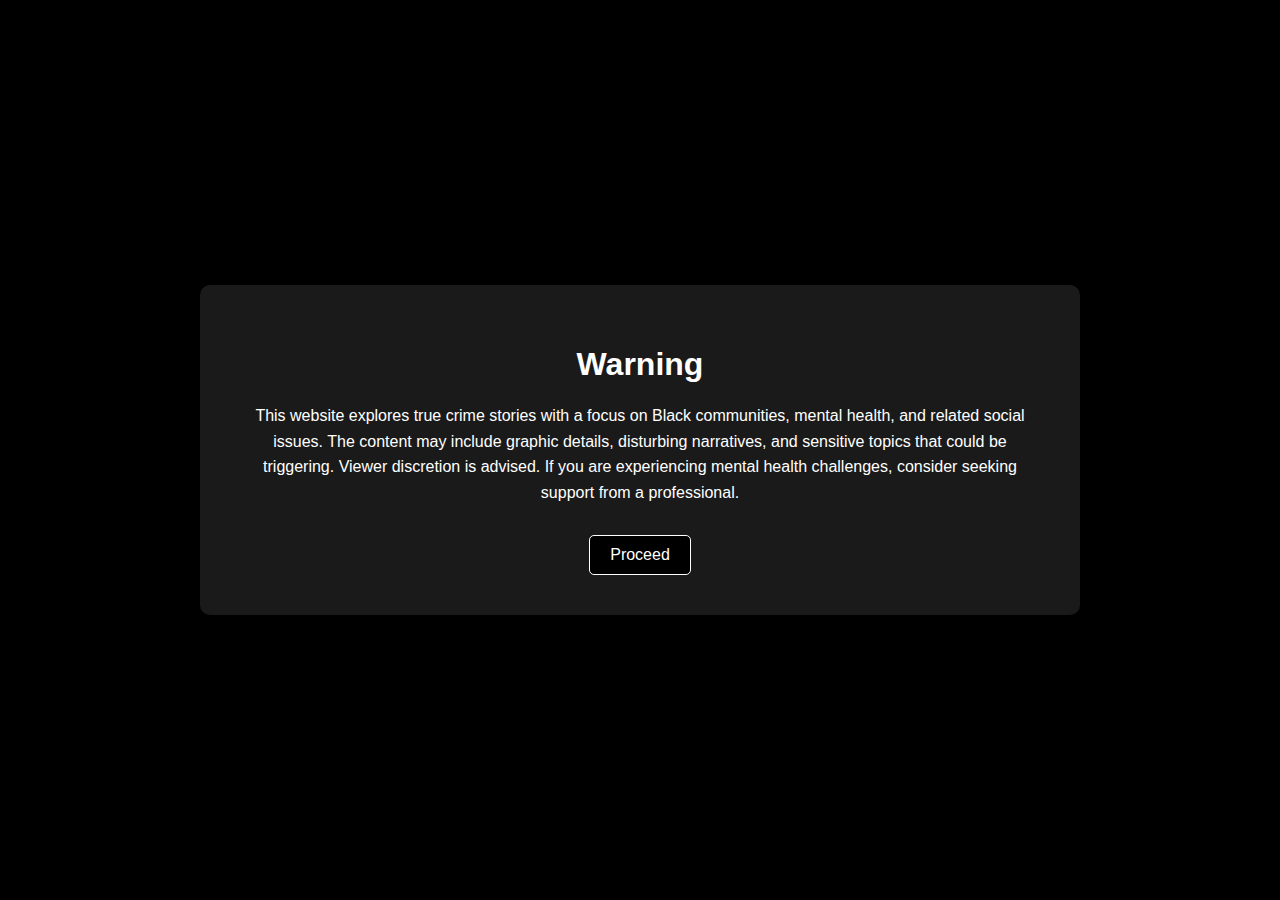
<file: index.html>
<!DOCTYPE html>
<html lang="en">
<head>
    <meta charset="UTF-8">
    <meta name="viewport" content="width=device-width, initial-scale=1.0">
    <title>Content Warning</title>
    <style>
        /* Global styles */
        body {
            background-color: black;
            color: white;
            font-family: Arial, sans-serif;
            margin: 0;
            padding: 0;
            display: flex;
            justify-content: center;
            align-items: center;
            min-height: 100vh;
            text-align: center;
        }

        /* Semi-transparent container */
        .container {
            background-color: rgba(255, 255, 255, 0.1); /* Semi-transparent overlay on black for subtle effect */
            max-width: 800px;
            padding: 40px;
            border-radius: 10px;
            box-shadow: 0 0 20px rgba(0, 0, 0, 0.5);
        }

        /* Headings and text */
        h1 {
            color: white;
            margin-bottom: 20px;
        }

        p {
            color: white;
            line-height: 1.6;
            margin-bottom: 30px;
        }

        /* Links */
        a {
            color: red;
            text-decoration: none;
            transition: color 0.3s ease-in-out; /* Fade transition for hover */
        }

        a:hover {
            color: white; /* Fades to white on hover, interpreting "fade in from black to white" as a color shift transition */
        }

        /* Buttons (white on black) */
        button {
            background-color: black;
            color: white;
            border: 1px solid white;
            padding: 10px 20px;
            font-size: 16px;
            cursor: pointer;
            border-radius: 5px;
            transition: box-shadow 0.3s ease-in-out;
        }

        button:hover {
            box-shadow: 0 0 10px red; /* Red glow on hover */
        }

        /* Custom scrollbar (white on black) */
        ::-webkit-scrollbar {
            width: 10px;
        }

        ::-webkit-scrollbar-track {
            background: black;
        }

        ::-webkit-scrollbar-thumb {
            background: white;
            border-radius: 5px;
        }

        ::-webkit-scrollbar-thumb:hover {
            background: #ccc; /* Slightly darker white/gray on hover for usability */
        }

        /* For Firefox scrollbar */
        * {
            scrollbar-width: thin;
            scrollbar-color: white black;
        }
    </style>
</head>
<body>
    <div class="container">
        <h1>Warning</h1>
        <p>This website explores true crime stories with a focus on Black communities, mental health, and related social issues. The content may include graphic details, disturbing narratives, and sensitive topics that could be triggering. Viewer discretion is advised. If you are experiencing mental health challenges, consider seeking support from a professional.</p>
        <button onclick="window.location.href='https://spawn-of-sin.github.io/black-on-black-true-crime/pages/home.html';">Proceed</button>
    </div>
</body>
</html>
</file>
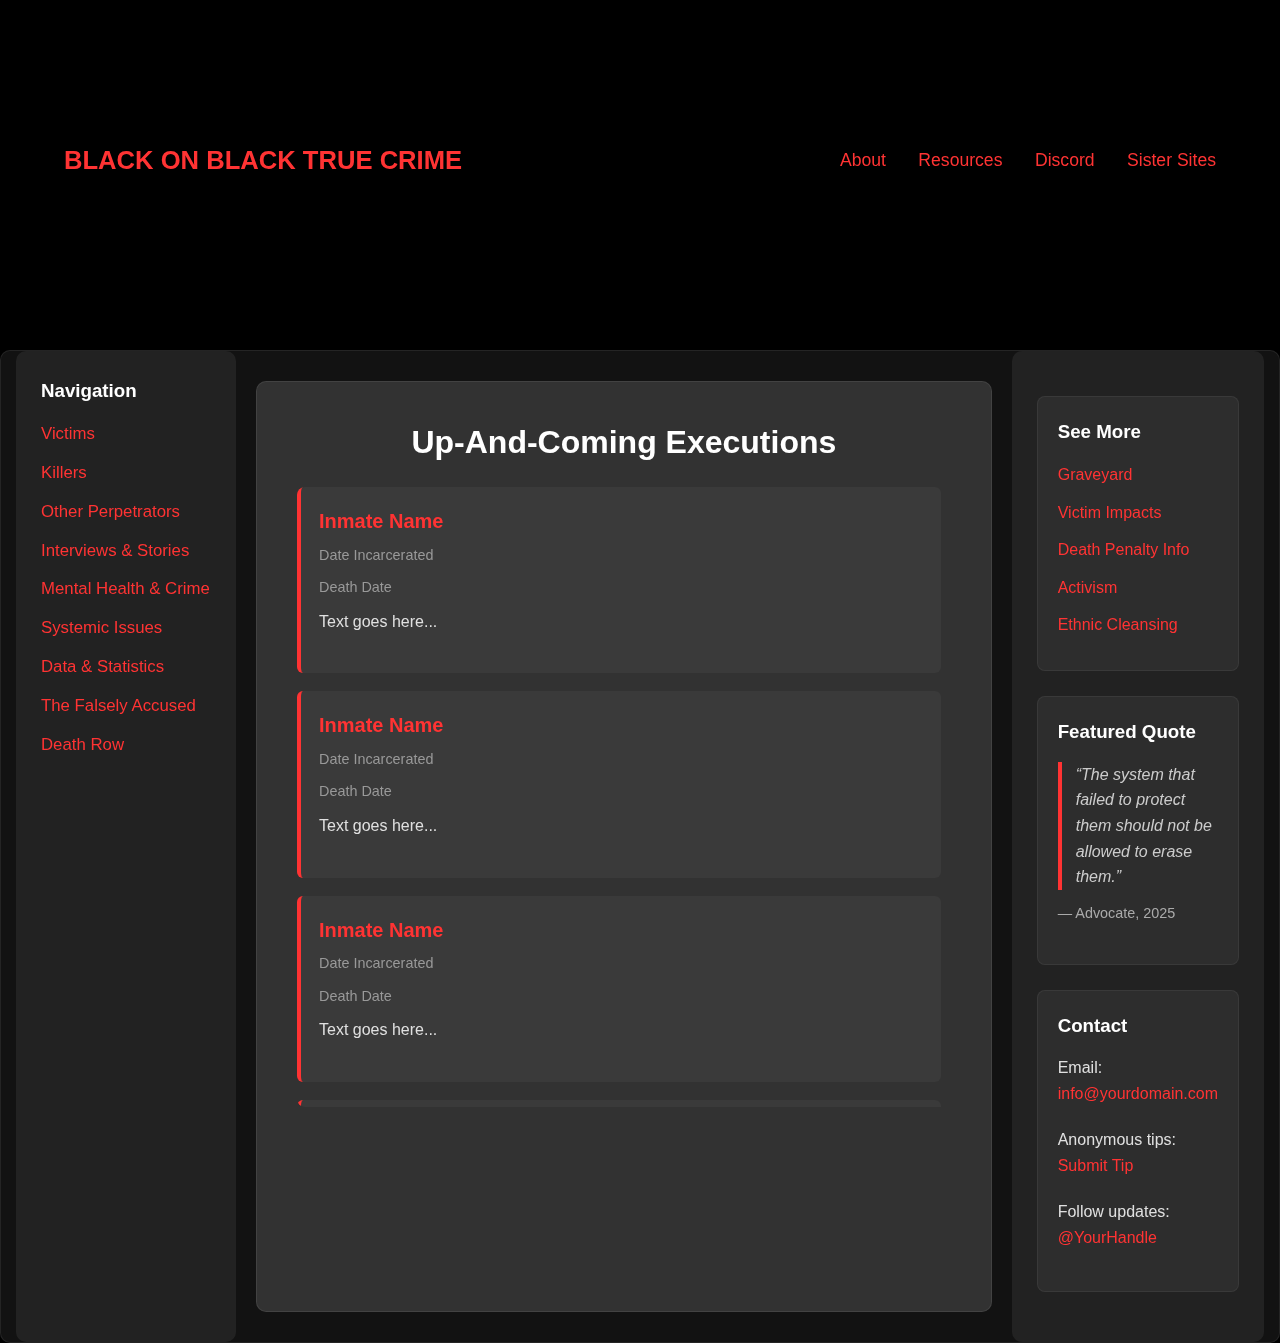
<file: pages/death-row.html>
<!DOCTYPE html>
<html lang="en">
<head>
    <meta charset="UTF-8" />
    <meta name="viewport" content="width=device-width, initial-scale=1.0">
    <title>Death Row | Black on Black True Crime</title>
    <link rel="stylesheet" href="../style.css">
</head>
<body>

    <!-- Top navigation + hero/banner area -->
    <div class="top-banner">
        <!-- You can replace the background image below later -->
        <div class="hero-background" style="background-image: url('https://via.placeholder.com/1600x400/000000/333333?text=Site+Logo+or+Hero+Image');">
            <nav class="top-nav">
                <a href="home.html" class="nav-logo">BLACK ON BLACK TRUE CRIME</a>
                <div class="top-nav-links">
                    <a href="about.html">About</a>
                    <a href="resources.html">Resources</a>
                    <a href="url">Discord</a>
                    <a href="sites.html">Sister Sites</a>
                </div>
            </nav>
        </div>
    </div>

    <!-- Main content layout -->
    <div class="main-layout container">

        <!-- LEFT SIDEBAR - Navigation -->
        <aside class="sidebar left-sidebar">
            <h3>Navigation</h3>
            <ul>
                <li><a href="victims.html">Victims</a></li>
                <li><a href="killers.html">Killers</a></li>
                <li><a href="perps.html">Other Perpetrators</a></li>
                <li><a href="interviews.html">Interviews & Stories</a></li>
                <li><a href="mental-health.html">Mental Health & Crime</a></li>
                <li><a href="systemic-issues.html">Systemic Issues</a></li>
                <li><a href="statistics.html">Data & Statistics</a></li>
                <li><a href="framed.html">The Falsely Accused</a></li>
                <li><a href="death-row.html">Death Row</a></li>
            </ul>
        </aside>

        <!-- CENTER - Scrollable updates feed -->
        <main class="main-content">
            <h1>Up-And-Coming Executions</h1>
            <div class="updates-scroll-box">
                <div class="update-item">
                    <h3><a href="post-001.html">Inmate Name</a></h3>
                    <p class="date">Date Incarcerated</p>
                    <p class="date">Death Date</p>
                    <p>Text goes here...</p>
                </div>

                <div class="update-item">
                    <h3><a href="post-001.html">Inmate Name</a></h3>
                    <p class="date">Date Incarcerated</p>
                    <p class="date">Death Date</p>
                    <p>Text goes here...</p>
                </div>

                <div class="update-item">
                    <h3><a href="post-001.html">Inmate Name</a></h3>
                    <p class="date">Date Incarcerated</p>
                    <p class="date">Death Date</p>
                    <p>Text goes here...</p>
                </div>

                <div class="update-item">
                    <h3><a href="post-001.html">Inmate Name</a></h3>
                    <p class="date">Date Incarcerated</p>
                    <p class="date">Death Date</p>
                    <p>Text goes here...</p>
                </div>
                
            </div>
        </main>

        <!-- RIGHT SIDEBAR - 3 stacked modules -->
        <aside class="sidebar right-sidebar">
            <div class="module card">
                <h3>See More</h3>
                <ul>
                    <li><a href="graveyard.html">Graveyard</a></li>
                    <li><a href="impacts.html">Victim Impacts</a></li>
                    <li><a href="https://deathpenaltyinfo.org/">Death Penalty Info</a></li>
                    <li><a href="activism.html">Activism</a></li>
                    <li><a href="URL">Ethnic Cleansing</a></li>
                </ul>
            </div>

            <div class="module card">
                <h3>Featured Quote</h3>
                <blockquote>
                    “The system that failed to protect them should not be allowed to erase them.”
                </blockquote>
                <p class="small">— Advocate, 2025</p>
            </div>

            <div class="module card">
                <h3>Contact</h3>
                <p>Email: <a href="mailto:info@yourdomain.com">info@yourdomain.com</a></p>
                <p>Anonymous tips: <a href="tips.html">Submit Tip</a></p>
                <p>Follow updates: <a href="#">@YourHandle</a></p>
            </div>
        </aside>

    </div>

</body>
</html>
</file>
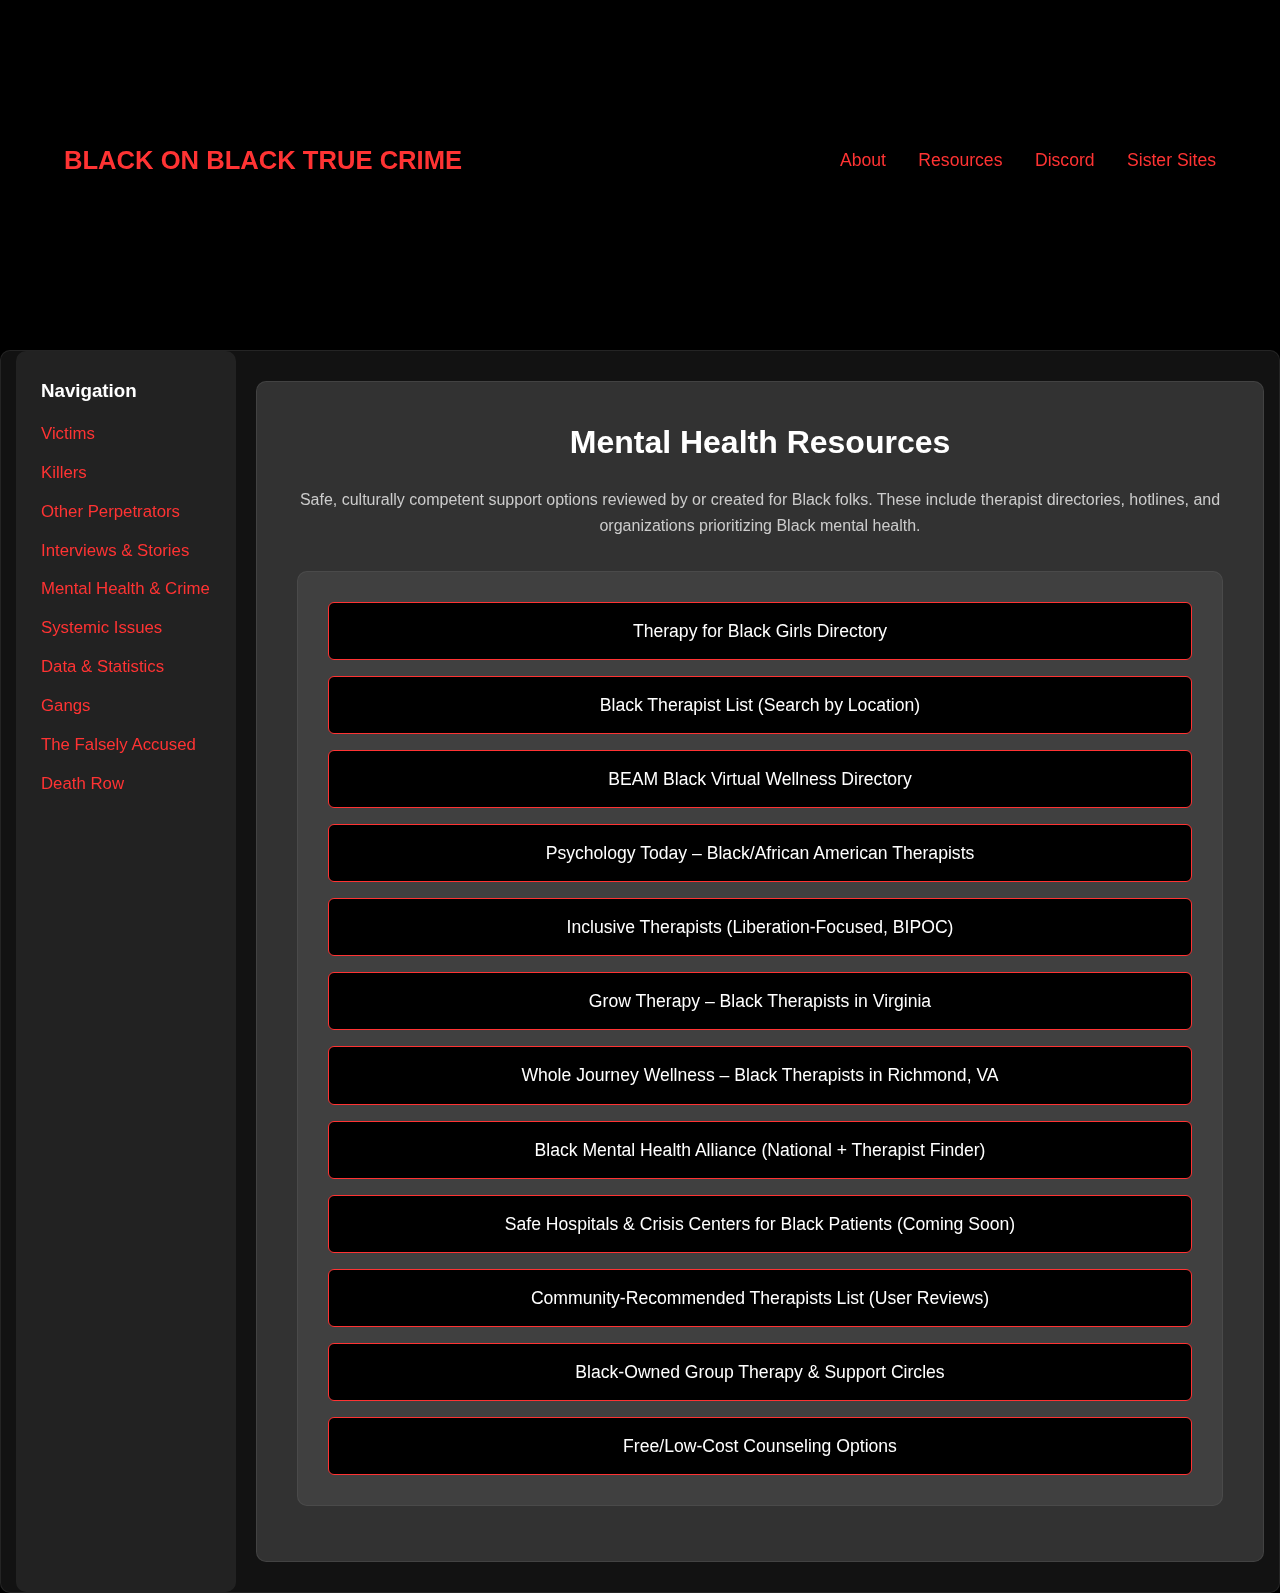
<file: pages/help.html>
<!DOCTYPE html>
<html lang="en">
<head>
    <meta charset="UTF-8" />
    <meta name="viewport" content="width=device-width, initial-scale=1.0">
    <title>Mental Health Resources | Black True Crime</title>
    <link rel="stylesheet" href="../style.css">  <!-- Adjust path if needed -->
</head>
<body>

    <!-- Top navigation + hero/banner area -->
    <div class="top-banner">
        <div class="hero-background" style="background-image: url('https://via.placeholder.com/1600x400/000000/333333?text=Site+Logo+or+Hero+Image');">
            <nav class="top-nav">
                <a href="home.html" class="nav-logo">BLACK ON BLACK TRUE CRIME</a>
                <div class="top-nav-links">
                    <a href="about.html">About</a>
                    <a href="resources.html">Resources</a>
                    <a href="url">Discord</a>
                    <a href="sites.html">Sister Sites</a>
                </div>
            </nav>
        </div>
    </div>

    <!-- Main content layout - single centered module -->
    <div class="main-layout container">
        <!-- LEFT SIDEBAR - Navigation (same as homepage) -->
        <aside class="sidebar left-sidebar">
            <h3>Navigation</h3>
            <ul>
                <li><a href="victims.html">Victims</a></li>
                <li><a href="killers.html">Killers</a></li>
                <li><a href="perps.html">Other Perpetrators</a></li>
                <li><a href="interviews.html">Interviews & Stories</a></li>
                <li><a href="mental-health.html">Mental Health & Crime</a></li>
                <li><a href="systemic-issues.html">Systemic Issues</a></li>
                <li><a href="statistics.html">Data & Statistics</a></li>
                <li><a href="gangs.html">Gangs</a></li>
                <li><a href="framed.html">The Falsely Accused</a></li>
                <li><a href="death-row.html">Death Row</a></li>
            </ul>
        </aside>

        <!-- CENTER - Single large module with resource buttons/links -->
        <main class="main-content">
            <h1>Mental Health Resources</h1>
            <p style="text-align: center; margin-bottom: 2rem; color: #ccc;">
                Safe, culturally competent support options reviewed by or created for Black folks. These include therapist directories, hotlines, and organizations prioritizing Black mental health.
            </p>

            <div class="resources-module card" style="padding: 30px;">
                <div class="resource-buttons">
                    <!-- Button-style links for easy clicking -->
                    <a href="https://therapyforblackgirls.com/" class="btn" target="_blank" rel="noopener noreferrer">
                        Therapy for Black Girls Directory
                    </a>

                    <a href="https://www.blacktherapistlist.com/" class="btn" target="_blank" rel="noopener noreferrer">
                        Black Therapist List (Search by Location)
                    </a>

                    <a href="https://wellness.beam.community/" class="btn" target="_blank" rel="noopener noreferrer">
                        BEAM Black Virtual Wellness Directory
                    </a>

                    <a href="https://www.psychologytoday.com/us/therapists?category=african-american" class="btn" target="_blank" rel="noopener noreferrer">
                        Psychology Today – Black/African American Therapists
                    </a>

                    <a href="https://www.inclusivetherapists.com/" class="btn" target="_blank" rel="noopener noreferrer">
                        Inclusive Therapists (Liberation-Focused, BIPOC)
                    </a>

                    <a href="https://growtherapy.com/therapists/virginia/black-african-american" class="btn" target="_blank" rel="noopener noreferrer">
                        Grow Therapy – Black Therapists in Virginia
                    </a>

                    <a href="https://wholejourneywellness.com/%F0%9F%96%A4-black-therapists-in-richmond-va" class="btn" target="_blank" rel="noopener noreferrer">
                        Whole Journey Wellness – Black Therapists in Richmond, VA
                    </a>

                    <a href="https://www.blackmentalhealth.com/" class="btn" target="_blank" rel="noopener noreferrer">
                        Black Mental Health Alliance (National + Therapist Finder)
                    </a>

                    <!-- Placeholder-style ones you can customize/replace -->
                    <a href="#" class="btn">
                        Safe Hospitals & Crisis Centers for Black Patients (Coming Soon)
                    </a>

                    <a href="#" class="btn">
                        Community-Recommended Therapists List (User Reviews)
                    </a>

                    <a href="#" class="btn">
                        Black-Owned Group Therapy & Support Circles
                    </a>

                    <a href="#" class="btn">
                        Free/Low-Cost Counseling Options
                    </a>
                </div>
            </div>
        </main>

        <!-- No right sidebar on this page -->
    </div>

</body>
</html>
</file>
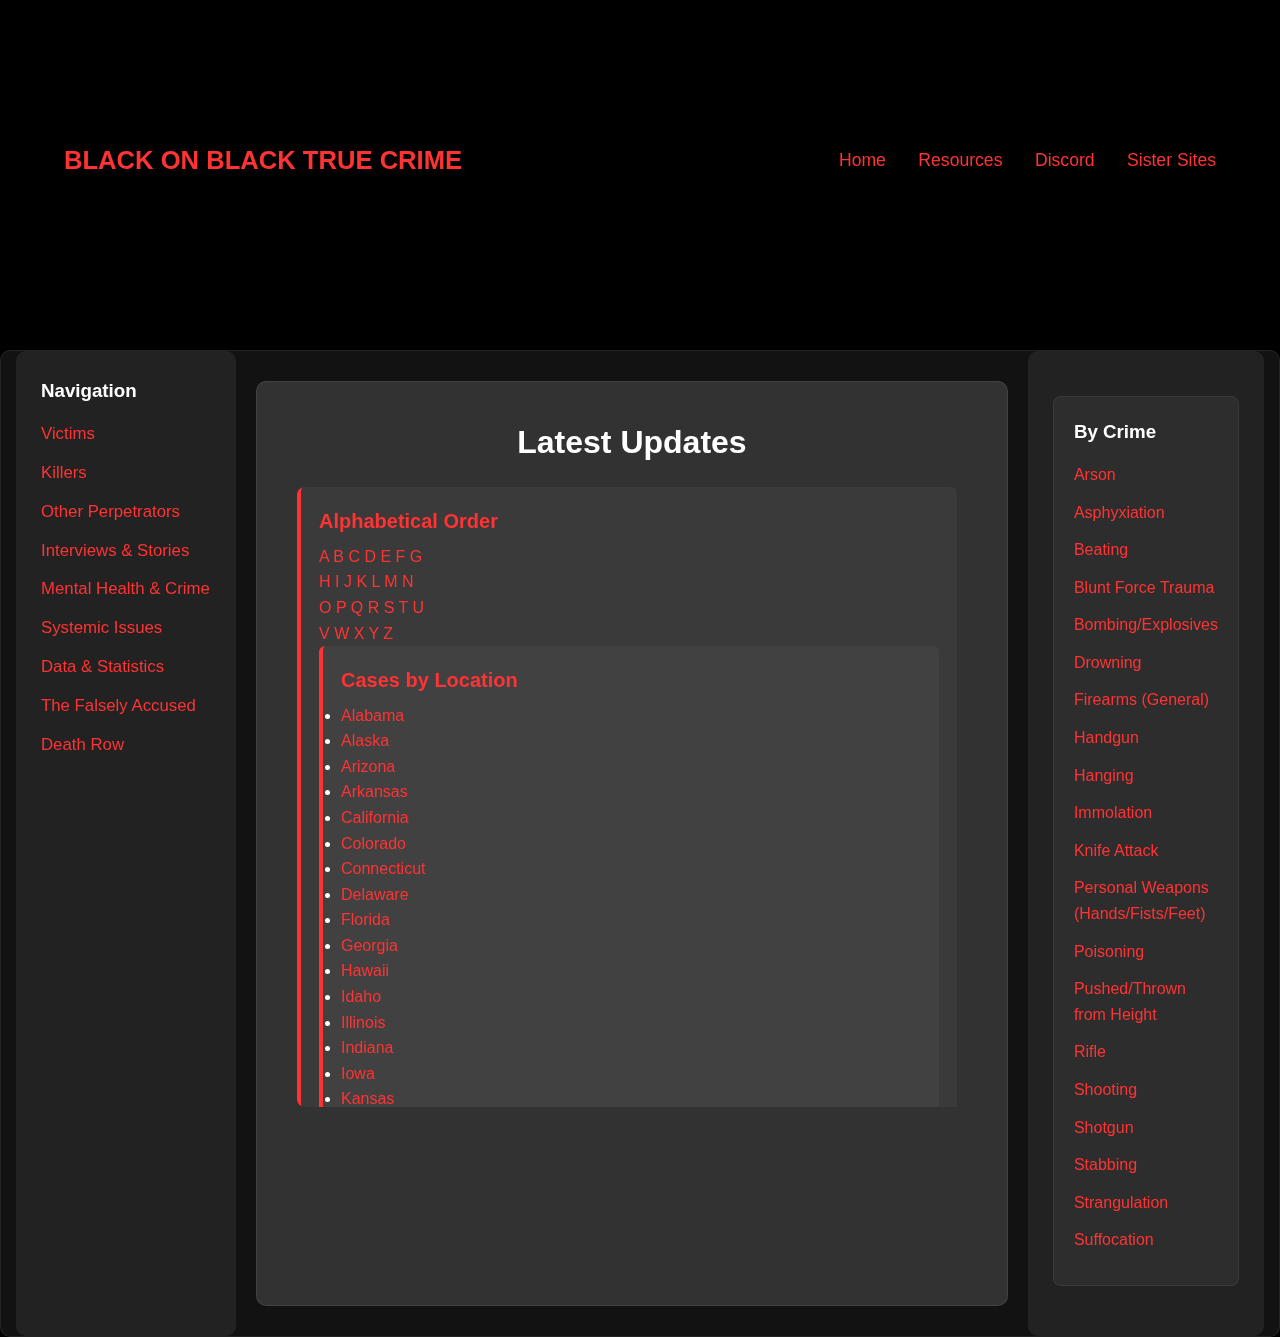
<file: pages/killers.html>
<!DOCTYPE html>
<html lang="en">
<head>
    <meta charset="UTF-8" />
    <meta name="viewport" content="width=device-width, initial-scale=1.0">
    <title>Killers | Black on Black True Crime</title>
    <link rel="stylesheet" href="../style.css">
</head>
<body>

    <!-- Top navigation + hero/banner area -->
    <div class="top-banner">
        <!-- You can replace the background image below later -->
        <div class="hero-background" style="background-image: url('https://via.placeholder.com/1600x400/000000/333333?text=Site+Logo+or+Hero+Image');">
            <nav class="top-nav">
                <a href="home.html" class="nav-logo">BLACK ON BLACK TRUE CRIME</a>
                <div class="top-nav-links">
                    <a href="home.html">Home</a>
                    <a href="resources.html">Resources</a>
                    <a href="url">Discord</a>
                    <a href="sites.html">Sister Sites</a>
                </div>
            </nav>
        </div>
    </div>

    <!-- Main content layout -->
    <div class="main-layout container">

        <!-- LEFT SIDEBAR - Navigation -->
        <aside class="sidebar left-sidebar">
            <h3>Navigation</h3>
            <ul>
                <li><a href="victims.html">Victims</a></li>
                <li><a href="killers.html">Killers</a></li>
                <li><a href="perps.html">Other Perpetrators</a></li>
                <li><a href="interviews.html">Interviews & Stories</a></li>
                <li><a href="mental-health.html">Mental Health & Crime</a></li>
                <li><a href="systemic-issues.html">Systemic Issues</a></li>
                <li><a href="statistics.html">Data & Statistics</a></li>
                <li><a href="framed.html">The Falsely Accused</a></li>
                <li><a href="death-row.html">Death Row</a></li>
            </ul>
        </aside>

        <!-- CENTER - Scrollable updates feed -->
        <main class="main-content">
            <h1>Latest Updates</h1>
            <div class="updates-scroll-box">
                <div class="update-item">
                    <h3><a href="post-001.html">Alphabetical Order</a></h3>
                    <div class="alphabet-index">
  <div class="alphabet-index">
  <div class="row">
    <a href="akillers.html">A</a>
    <a href="bkillers.html">B</a>
    <a href="ckillers.html">C</a>
    <a href="dkillers.html">D</a>
    <a href="ekillers.html">E</a>
    <a href="fkillers.html">F</a>
    <a href="gkillers.html">G</a>
  </div>
  <div class="row">
    <a href="hkillers.html">H</a>
    <a href="ikillers.html">I</a>
    <a href="jkillers.html">J</a>
    <a href="kkillers.html">K</a>
    <a href="lkillers.html">L</a>
    <a href="mkillers.html">M</a>
    <a href="nkillers.html">N</a>
  </div>
  <div class="row">
    <a href="okillers.html">O</a>
    <a href="pkillers.html">P</a>
    <a href="qkillers.html">Q</a>
    <a href="rkillers.html">R</a>
    <a href="skillers.html">S</a>
    <a href="tkillers.html">T</a>
    <a href="ukillers.html">U</a>
  </div>
  <div class="row">
    <a href="vkillers.html">V</a>
    <a href="wkillers.html">W</a>
    <a href="xkillers.html">X</a>
    <a href="ykillers.html">Y</a>
    <a href="zkillers.html">Z</a>
  </div>
</div>
                </div>

                <div class="update-item">
                    <h3><a href="post-002.html">Cases by Location</a></h3>
                    <ul><li><a href="alabamakillers.html">Alabama</a></li>
<li><a href="alaskakillers.html">Alaska</a></li>
<li><a href="arizonakillers.html">Arizona</a></li>
<li><a href="arkansaskillers.html">Arkansas</a></li>
<li><a href="californiakillers.html">California</a></li>
<li><a href="coloradokillers.html">Colorado</a></li>
<li><a href="connecticutkillers.html">Connecticut</a></li>
<li><a href="delawarekillers.html">Delaware</a></li>
<li><a href="floridakillers.html">Florida</a></li>
<li><a href="georgiakillers.html">Georgia</a></li>
<li><a href="hawaiikillers.html">Hawaii</a></li>
<li><a href="idahokillers.html">Idaho</a></li>
<li><a href="illinoiskillers.html">Illinois</a></li>
<li><a href="indianakillers.html">Indiana</a></li>
<li><a href="iowakillers.html">Iowa</a></li>
<li><a href="kansaskillers.html">Kansas</a></li>
<li><a href="kentuckykillers.html">Kentucky</a></li>
<li><a href="louisianakillers.html">Louisiana</a></li>
<li><a href="mainekillers.html">Maine</a></li>
<li><a href="marylandkillers.html">Maryland</a></li>
<li><a href="massachusettskillers.html">Massachusetts</a></li>
<li><a href="michigankillers.html">Michigan</a></li>
<li><a href="minnesotakillers.html">Minnesota</a></li>
<li><a href="mississippikillers.html">Mississippi</a></li>
<li><a href="missourikillers.html">Missouri</a></li>
<li><a href="montanakillers.html">Montana</a></li>
<li><a href="nebraskakillers.html">Nebraska</a></li>
<li><a href="nevadakillers.html">Nevada</a></li>
<li><a href="newhampshirekillers.html">New Hampshire</a></li>
<li><a href="newjerseykillers.html">New Jersey</a></li>
<li><a href="newmexicokillers.html">New Mexico</a></li>
<li><a href="newyorkkillers.html">New York</a></li>
<li><a href="northcarolinakillers.html">North Carolina</a></li>
<li><a href="northdakotakillers.html">North Dakota</a></li>
<li><a href="ohiokillers.html">Ohio</a></li>
<li><a href="oklahomakillers.html">Oklahoma</a></li>
<li><a href="oregankillers.html">Oregon</a></li>
<li><a href="pennsylvaniakillers.html">Pennsylvania</a></li>
<li><a href="rhodeislandkillers.html">Rhode Island</a></li>
<li><a href="southcarolinakillers.html">South Carolina</a></li>
<li><a href="southdakotakillers.html">South Dakota</a></li>
<li><a href="tennesseekillers.html">Tennessee</a></li>
<li><a href="texaskillers.html">Texas</a></li>
<li><a href="utahkillers.html">Utah</a></li>
<li><a href="vermontkillers.html">Vermont</a></li>
<li><a href="virginiakillers.html">Virginia</a></li>
<li><a href="washingtonkillers.html">Washington</a></li>
<li><a href="westvirginiakillers.html">West Virginia</a></li>
<li><a href="wisconsinkillers.html">Wisconsin</a></li>
<li><a href="wyomingkillers.html">Wyoming</a></li>
</ul>
                </div>

                <div class="update-item">
                    <h3><a href="post-003.html">Protected Identities</a></h3>
                    <ul>
                        <li><a href="femalevics.html">Female</a></li>
                        <li><a href="malevics.html">Male</a></li>
                        <li><a href="queervics.html">Queer</a></li>
                        <li><a href="transvics.html">Trans</a></li>
                        <li><a href="childvics.html">Children</a></li>
                        <li><a href="immigrantvics.html">Immigrants</a></li>
                    </ul>
                </div>

            </div>
        </main>

        <!-- RIGHT SIDEBAR - 3 stacked modules -->
        <aside class="sidebar right-sidebar">
            <div class="module card">
                <h3>By Crime</h3>
                <ul>
                    <li><a href="arson.html">Arson</a></li>
<li><a href="asphyxiation.html">Asphyxiation</a></li>
<li><a href="beating.html">Beating</a></li>
<li><a href="blunt-force-trauma.html">Blunt Force Trauma</a></li>
<li><a href="bombing.html">Bombing/Explosives</a></li>
<li><a href="drowning.html">Drowning</a></li>
<li><a href="firearms.html">Firearms (General)</a></li>
<li><a href="handgun.html">Handgun</a></li>
<li><a href="hanging.html">Hanging</a></li>
<li><a href="immolation.html">Immolation</a></li>
<li><a href="knife-attack.html">Knife Attack</a></li>
<li><a href="personal-weapons.html">Personal Weapons (Hands/Fists/Feet)</a></li>
<li><a href="poisoning.html">Poisoning</a></li>
<li><a href="pushed-from-height.html">Pushed/Thrown from Height</a></li>
<li><a href="rifle.html">Rifle</a></li>
<li><a href="shooting.html">Shooting</a></li>
<li><a href="shotgun.html">Shotgun</a></li>
<li><a href="stabbing.html">Stabbing</a></li>
<li><a href="strangulation.html">Strangulation</a></li>
<li><a href="suffocation.html">Suffocation</a></li>
                </ul>
            </div>

        </aside>

    </div>

</body>
</html>
</file>
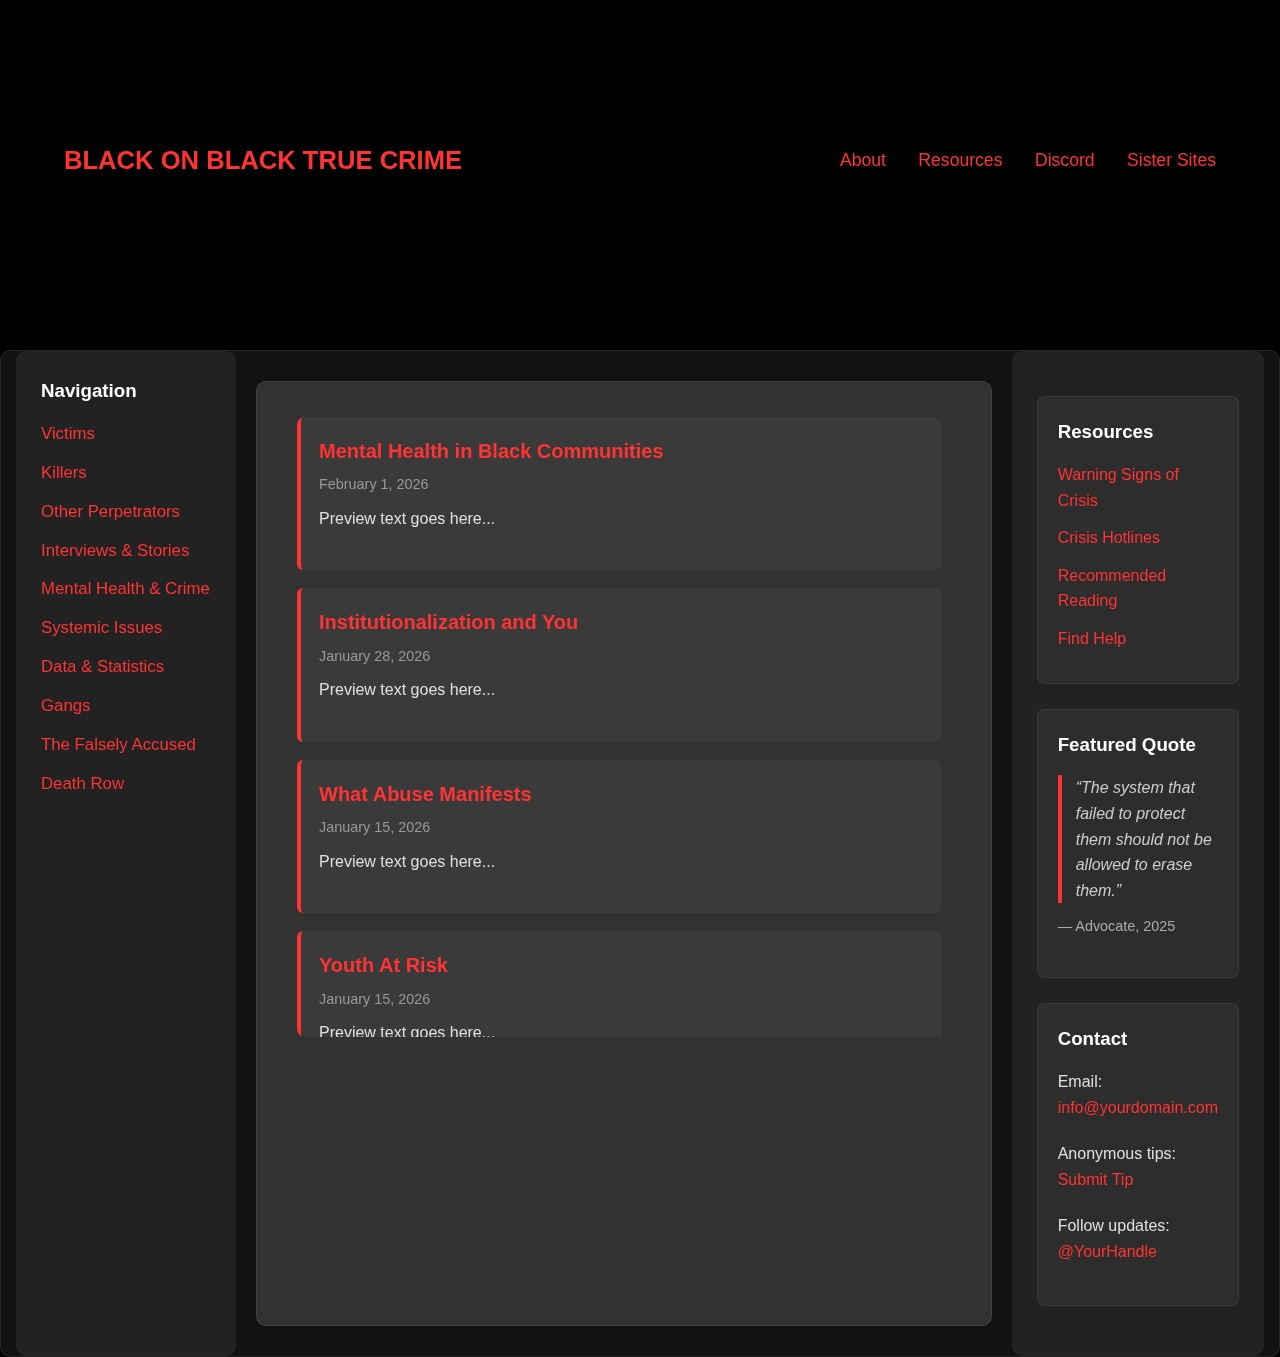
<file: pages/mental-health.html>
<!DOCTYPE html>
<html lang="en">
<head>
    <meta charset="UTF-8" />
    <meta name="viewport" content="width=device-width, initial-scale=1.0">
    <title>Mental Health | Black on Black True Crime</title>
    <link rel="stylesheet" href="../style.css">
</head>
<body>

    <!-- Top navigation + hero/banner area -->
    <div class="top-banner">
        <!-- You can replace the background image below later -->
        <div class="hero-background" style="background-image: url('https://via.placeholder.com/1600x400/000000/333333?text=Site+Logo+or+Hero+Image');">
            <nav class="top-nav">
                <a href="home.html" class="nav-logo">BLACK ON BLACK TRUE CRIME</a>
                <div class="top-nav-links">
                    <a href="about.html">About</a>
                    <a href="resources.html">Resources</a>
                    <a href="url">Discord</a>
                    <a href="sites.html">Sister Sites</a>
                </div>
            </nav>
        </div>
    </div>

    <!-- Main content layout -->
    <div class="main-layout container">

        <!-- LEFT SIDEBAR - Navigation -->
        <aside class="sidebar left-sidebar">
            <h3>Navigation</h3>
            <ul>
                <li><a href="victims.html">Victims</a></li>
                <li><a href="killers.html">Killers</a></li>
                <li><a href="perps.html">Other Perpetrators</a></li>
                <li><a href="interviews.html">Interviews & Stories</a></li>
                <li><a href="mental-health.html">Mental Health & Crime</a></li>
                <li><a href="systemic-issues.html">Systemic Issues</a></li>
                <li><a href="statistics.html">Data & Statistics</a></li>
                <li><a href="gangs.html">Gangs</a></li>
                <li><a href="framed.html">The Falsely Accused</a></li>
                <li><a href="death-row.html">Death Row</a></li>
            </ul>
        </aside>

        <!-- CENTER - Scrollable updates feed -->
        <main class="main-content">
            <div class="updates-scroll-box">
                <div class="update-item">
                    <h3><a href="post-001.html">Mental Health in Black Communities</a></h3>
                    <p class="date">February 1, 2026</p>
                    <p>Preview text goes here...</p>
                </div>

                <div class="update-item">
                    <h3><a href="post-002.html">Institutionalization and You</a></h3>
                    <p class="date">January 28, 2026</p>
                    <p>Preview text goes here...</p>
                </div>

                <div class="update-item">
                    <h3><a href="post-003.html">What Abuse Manifests</a></h3>
                    <p class="date">January 15, 2026</p>
                    <p>Preview text goes here...</p>
                </div>

              <div class="update-item">
                    <h3><a href="post-003.html">Youth At Risk</a></h3>
                    <p class="date">January 15, 2026</p>
                    <p>Preview text goes here...</p>
                </div>

                <div class="update-item">
                    <h3><a href="post-003.html">The Psychology of Violence</a></h3>
                    <p class="date">January 15, 2026</p>
                    <p>Preview text goes here...</p>
                </div>
                
            </div>
        </main>

        <!-- RIGHT SIDEBAR - 3 stacked modules -->
        <aside class="sidebar right-sidebar">
            <div class="module card">
                <h3>Resources</h3>
                <ul>
                    <li><a href="warning-signs.html">Warning Signs of Crisis</a></li>
                    <li><a href="hotlines.html">Crisis Hotlines</a></li>
                    <li><a href="books.html">Recommended Reading</a></li>
                    <li><a href="help.html">Find Help</a></li>
                </ul>
            </div>

            <div class="module card">
                <h3>Featured Quote</h3>
                <blockquote>
                    “The system that failed to protect them should not be allowed to erase them.”
                </blockquote>
                <p class="small">— Advocate, 2025</p>
            </div>

            <div class="module card">
                <h3>Contact</h3>
                <p>Email: <a href="mailto:info@yourdomain.com">info@yourdomain.com</a></p>
                <p>Anonymous tips: <a href="tips.html">Submit Tip</a></p>
                <p>Follow updates: <a href="#">@YourHandle</a></p>
            </div>
        </aside>

    </div>

</body>
</html>
</file>
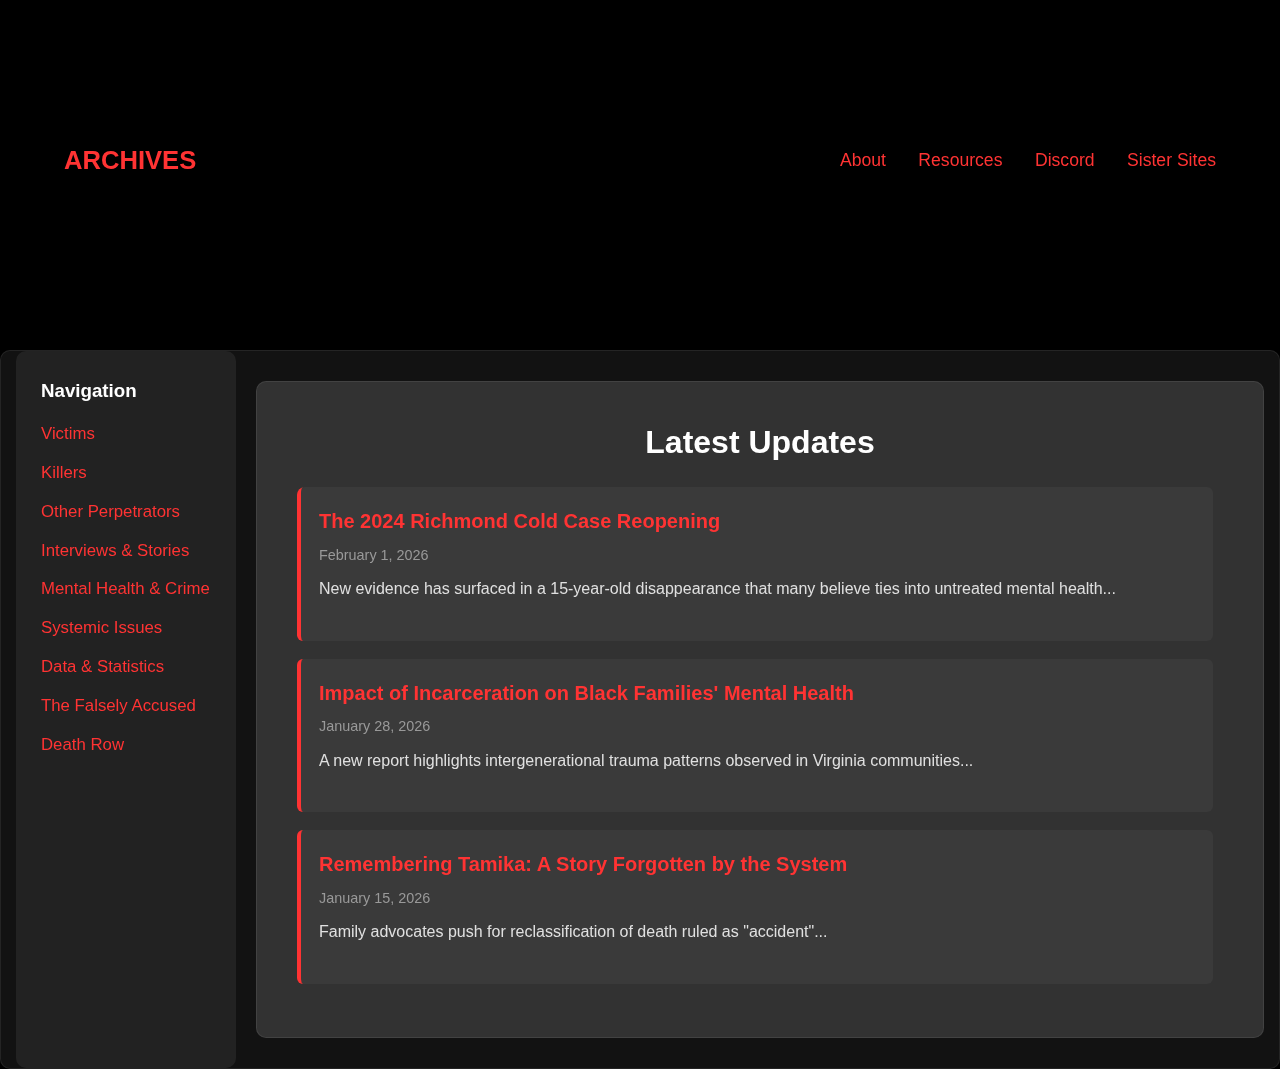
<file: pages/victims.html>
<!DOCTYPE html>
<html lang="en">
<head>
    <meta charset="UTF-8" />
    <meta name="viewport" content="width=device-width, initial-scale=1.0">
    <title>Home | Black True Crime</title>
    <link rel="stylesheet" href="../style.css">
</head>
<body>

    <!-- Top navigation + hero/banner area -->
    <div class="top-banner">
        <!-- You can replace the background image below later -->
        <div class="hero-background" style="background-image: url('https://via.placeholder.com/1600x400/000000/333333?text=Site+Logo+or+Hero+Image');">
            <nav class="top-nav">
                <a href="archives.html" class="nav-logo">ARCHIVES</a>
                <div class="top-nav-links">
                    <a href="about.html">About</a>
                    <a href="resources.html">Resources</a>
                    <a href="url">Discord</a>
                    <a href="sites.html">Sister Sites</a>
                </div>
            </nav>
        </div>
    </div>

    <!-- Main content layout -->
    <div class="main-layout container">

        <!-- LEFT SIDEBAR - Navigation -->
        <aside class="sidebar left-sidebar">
            <h3>Navigation</h3>
            <ul>
                <li><a href="victims.html">Victims</a></li>
                <li><a href="killers.html">Killers</a></li>
                <li><a href="perps.html">Other Perpetrators</a></li>
                <li><a href="interviews.html">Interviews & Stories</a></li>
                <li><a href="mental-health.html">Mental Health & Crime</a></li>
                <li><a href="systemic-issues.html">Systemic Issues</a></li>
                <li><a href="statistics.html">Data & Statistics</a></li>
                <li><a href="framed.html">The Falsely Accused</a></li>
                <li><a href="death-row.html">Death Row</a></li>
            </ul>
        </aside>

        <!-- CENTER - Scrollable updates feed -->
        <main class="main-content">
            <h1>Latest Updates</h1>
            <div class="updates-scroll-box">
                <div class="update-item">
                    <h3><a href="post-001.html">The 2024 Richmond Cold Case Reopening</a></h3>
                    <p class="date">February 1, 2026</p>
                    <p>New evidence has surfaced in a 15-year-old disappearance that many believe ties into untreated mental health...</p>
                </div>

                <div class="update-item">
                    <h3><a href="post-002.html">Impact of Incarceration on Black Families' Mental Health</a></h3>
                    <p class="date">January 28, 2026</p>
                    <p>A new report highlights intergenerational trauma patterns observed in Virginia communities...</p>
                </div>

                <div class="update-item">
                    <h3><a href="post-003.html">Remembering Tamika: A Story Forgotten by the System</a></h3>
                    <p class="date">January 15, 2026</p>
                    <p>Family advocates push for reclassification of death ruled as "accident"...</p>
                </div>
                
            </div>
        </main>

    </div>

</body>
</html>
</file>
<file: style.css>
/* style.css */
/* Core dark true-crime website style */

* {
    margin: 0;
    padding: 0;
    box-sizing: border-box;
}

html, body {
    height: 100%;
    background-color: #000000;
    color: #ffffff;
    font-family: -apple-system, BlinkMacOSystemFont, 'Segoe UI', Roboto, Oxygen, Ubuntu, Cantarell, 'Open Sans', sans-serif;
    line-height: 1.6;
}

/* ------------------ */
/*     SCROLLBAR      */
/* ------------------ */
::-webkit-scrollbar {
    width: 10px;
}

::-webkit-scrollbar-track {
    background: #000000;
}

::-webkit-scrollbar-thumb {
    background: #ffffff;
    border-radius: 5px;
}

::-webkit-scrollbar-thumb:hover {
    background: #cccccc;
}

/* Firefox */
* {
    scrollbar-width: thin;
    scrollbar-color: #ffffff #000000;
}

/* ------------------ */
/*     CONTAINERS     */
/* ------------------ */
.container,
.content-wrapper,
.main-content {
    background-color: rgba(255, 255, 255, 0.07);
    backdrop-filter: blur(4px);           /* optional - gives it a slightly frosted glass look */
    -webkit-backdrop-filter: blur(4px);   /* safari support */
    border-radius: 10px;
    padding: 35px 40px;
    margin: 30px auto;
    max-width: 1100px;
    border: 1px solid rgba(255, 255, 255, 0.08);
}

/* Smaller inner cards/sections */
.card,
.box,
.section {
    background-color: rgba(255, 255, 255, 0.05);
    border-radius: 8px;
    padding: 20px;
    margin: 20px 0;
    border: 1px solid rgba(255, 255, 255, 0.06);
}

/* ------------------ */
/*        TEXT        */
/* ------------------ */
h1, h2, h3, h4, h5, h6 {
    color: #ffffff;
    margin-bottom: 0.8em;
}

p {
    color: #e0e0e0;
    margin-bottom: 1.3em;
}

/* Links */
a {
    color: #ff3333;
    text-decoration: none;
    transition: color 0.35s ease;
}

a:hover,
a:focus {
    color: #ffffff;
    text-decoration: underline;
}

/* ------------------ */
/*      BUTTONS       */
/* ------------------ */
button,
.btn,
.button {
    background-color: #000000;
    color: white;
    border: 1px solid white;
    padding: 10px 22px;
    font-size: 1rem;
    cursor: pointer;
    border-radius: 6px;
    transition: all 0.3s ease;
}

button:hover,
.btn:hover,
.button:hover {
    background-color: rgba(255, 255, 255, 0.08);
    box-shadow: 0 0 0 3px rgba(255, 30, 30, 0.5);   /* red glow */
    transform: translateY(-1px);
}

button:active {
    transform: translateY(1px);
}

/* Optional: smaller secondary button style */
.btn-secondary {
    background-color: transparent;
    border: 1px solid #666666;
    color: #cccccc;
}

.btn-secondary:hover {
    border-color: #ffffff;
    color: white;
    box-shadow: 0 0 0 3px rgba(255, 30, 30, 0.35);
}

/* ------------------ */
/*     UTILITIES      */
/* ------------------ */
.text-center {
    text-align: center;
}

.mt-1 { margin-top: 1rem; }
.mt-2 { margin-top: 2rem; }
.mt-3 { margin-top: 3rem; }

.mb-1 { margin-bottom: 1rem; }
.mb-2 { margin-bottom: 2rem; }
.mb-3 { margin-bottom: 3rem; }

/* Homepage-specific styles */

.top-banner {
    width: 100%;
    margin-bottom: 30px;
}

.hero-background {
    height: 320px;
    background-size: cover;
    background-position: center;
    background-repeat: no-repeat;
    position: relative;
    display: flex;
    align-items: center;
    justify-content: center;
}

.top-nav {
    width: 90%;
    max-width: 1200px;
    margin: 0 auto;
    display: flex;
    justify-content: space-between;
    align-items: center;
    padding: 20px 0;
    background: rgba(0, 0, 0, 0.65);
    border-radius: 8px;
    backdrop-filter: blur(6px);
}

.nav-logo {
    font-size: 1.6rem;
    font-weight: bold;
    color: #ff3333;
}

.top-nav-links a {
    margin-left: 28px;
    font-size: 1.1rem;
}

.main-layout {
    display: grid;
    grid-template-columns: 240px 1fr 280px;
    gap: 30px;
    padding: 0 20px 40px;
    max-width: 1400px;
}

.sidebar {
    background-color: rgba(255, 255, 255, 0.07);
    border-radius: 10px;
    padding: 25px;
}

.left-sidebar ul,
.right-sidebar ul {
    list-style: none;
}

.left-sidebar li,
.right-sidebar li {
    margin: 12px 0;
}

.left-sidebar a {
    font-size: 1.05rem;
}

.main-content h1 {
    margin-bottom: 1.2rem;
    text-align: center;
}

.updates-scroll-box {
    max-height: 620px;
    overflow-y: auto;
    padding-right: 10px; /* space for scrollbar */
    border-radius: 8px;
}

.update-item {
    background: rgba(255, 255, 255, 0.04);
    padding: 18px;
    margin-bottom: 18px;
    border-radius: 6px;
    border-left: 4px solid #ff3333;
}

.update-item h3 {
    margin-bottom: 0.4rem;
}

.update-item h3 a {
    font-size: 1.25rem;
}

.date {
    font-size: 0.9rem;
    color: #999;
    margin-bottom: 0.6rem;
    display: block;
}

.module {
    margin-bottom: 25px;
}

blockquote {
    font-style: italic;
    color: #ccc;
    border-left: 4px solid #ff3333;
    padding-left: 14px;
    margin: 12px 0;
}

.small {
    font-size: 0.9rem;
    color: #aaa;
    margin-top: 8px;
}

/* Responsive – stack on mobile */
@media (max-width: 1024px) {
    .main-layout {
        grid-template-columns: 1fr;
    }
    .sidebar {
        order: 3; /* push sidebars below main on small screens */
    }
    .left-sidebar {
        order: 2;
    }
    .right-sidebar {
        order: 1;
    }
}

.main-layout.container {
  display: flex;
  flex-wrap: wrap;          /* optional: helps on very narrow screens */
  gap: 20px;                /* or 1.5rem, etc. */
  max-width: 1400px;        /* adjust to your preference */
  margin: 0 auto;
  padding: 0 15px;
}

.left-sidebar,
.right-sidebar {
  flex: 0 0 220px;          /* fixed width sidebars – prevents them from shrinking too much */
  /* or flex: 0 0 25%; if you want percentage-based */
}

.main-content {
  flex: 1 1 0;              /* THIS IS THE KEY LINE – grow to fill available space */
  min-width: 0;             /* prevents overflow issues in flex children */
}

/* Resources page specific */
.resources-module {
    background-color: rgba(255, 255, 255, 0.07);
    border-radius: 10px;
}

.resource-buttons {
    display: flex;
    flex-direction: column;
    gap: 16px;
}

.resource-buttons .btn {
    display: block;
    text-align: center;
    padding: 14px 20px;
    font-size: 1.1rem;
    background-color: #000000;
    border: 1px solid #ff3333;  /* Red accent to match theme */
    color: white;
    border-radius: 6px;
    transition: all 0.3s ease;
}

.resource-buttons .btn:hover {
    background-color: rgba(255, 51, 51, 0.15);
    box-shadow: 0 0 12px rgba(255, 51, 51, 0.6);  /* Stronger red glow */
    transform: translateY(-2px);
}
</file>
